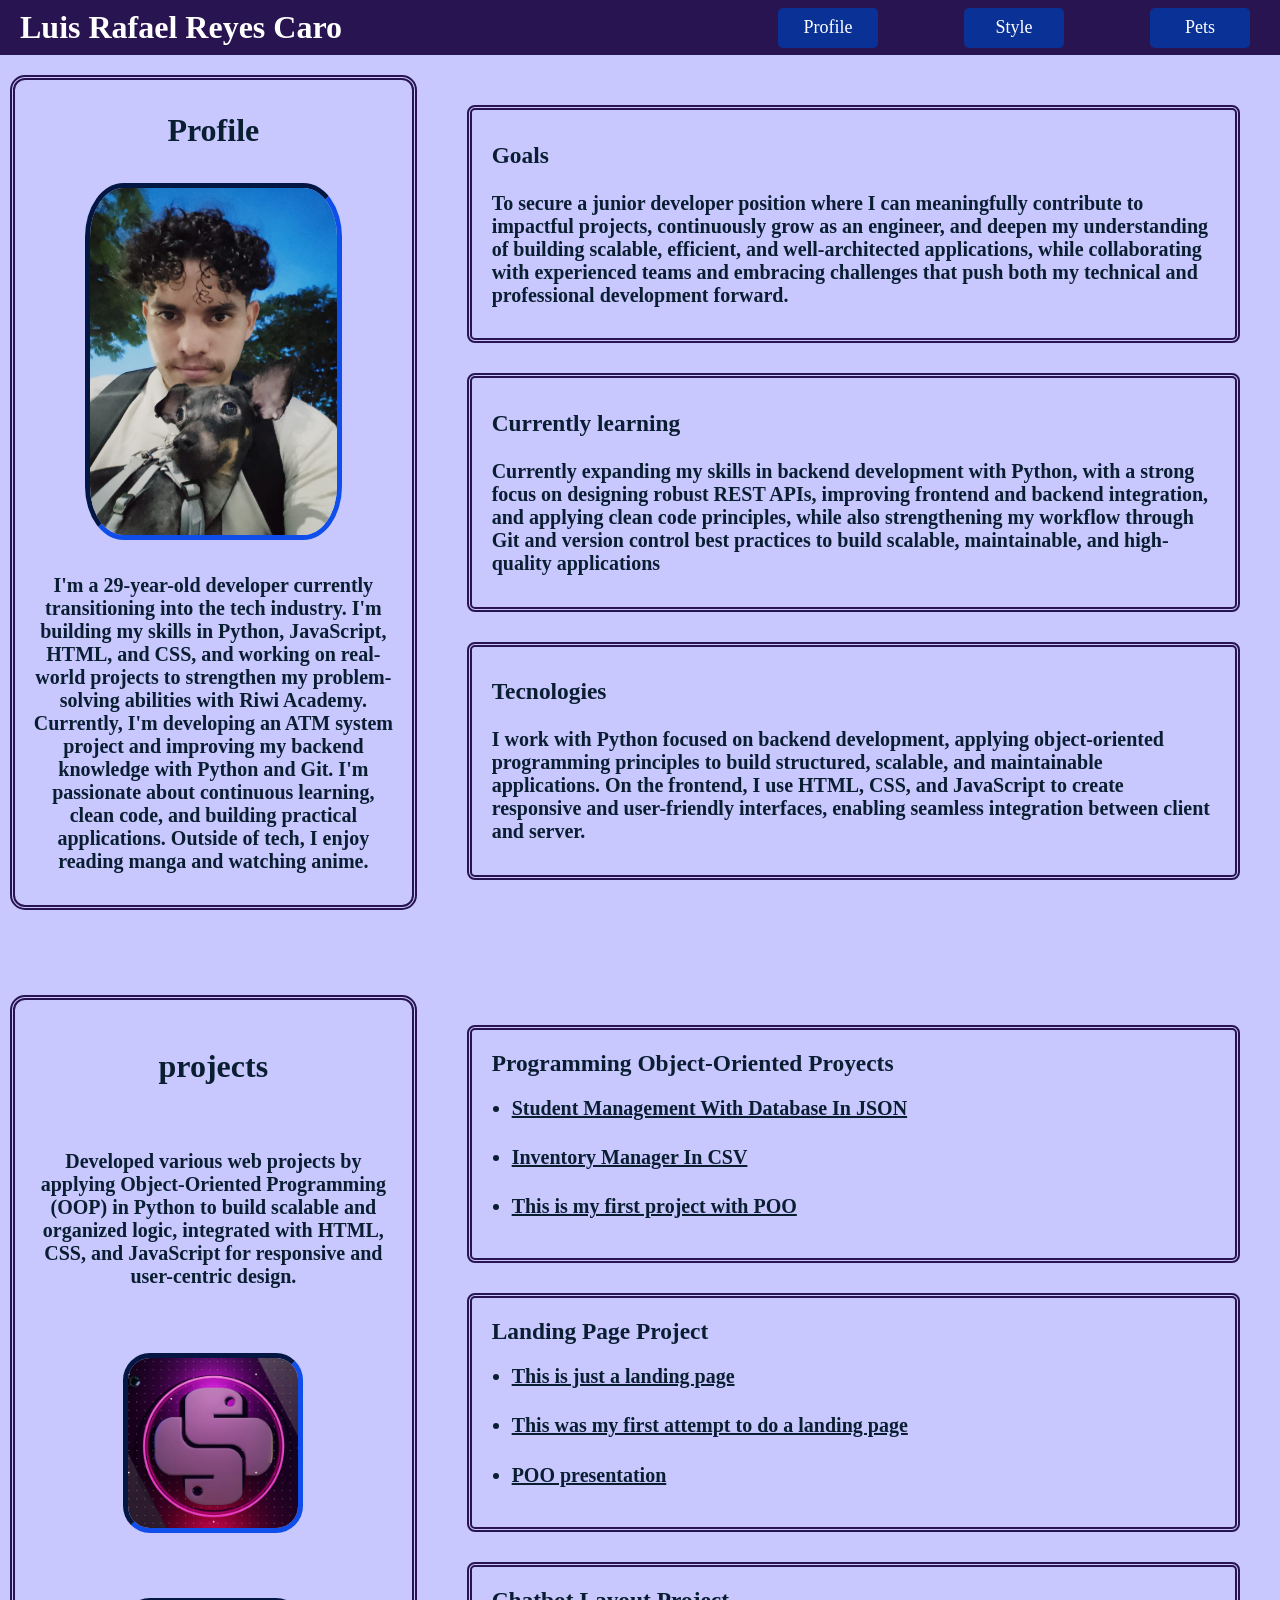
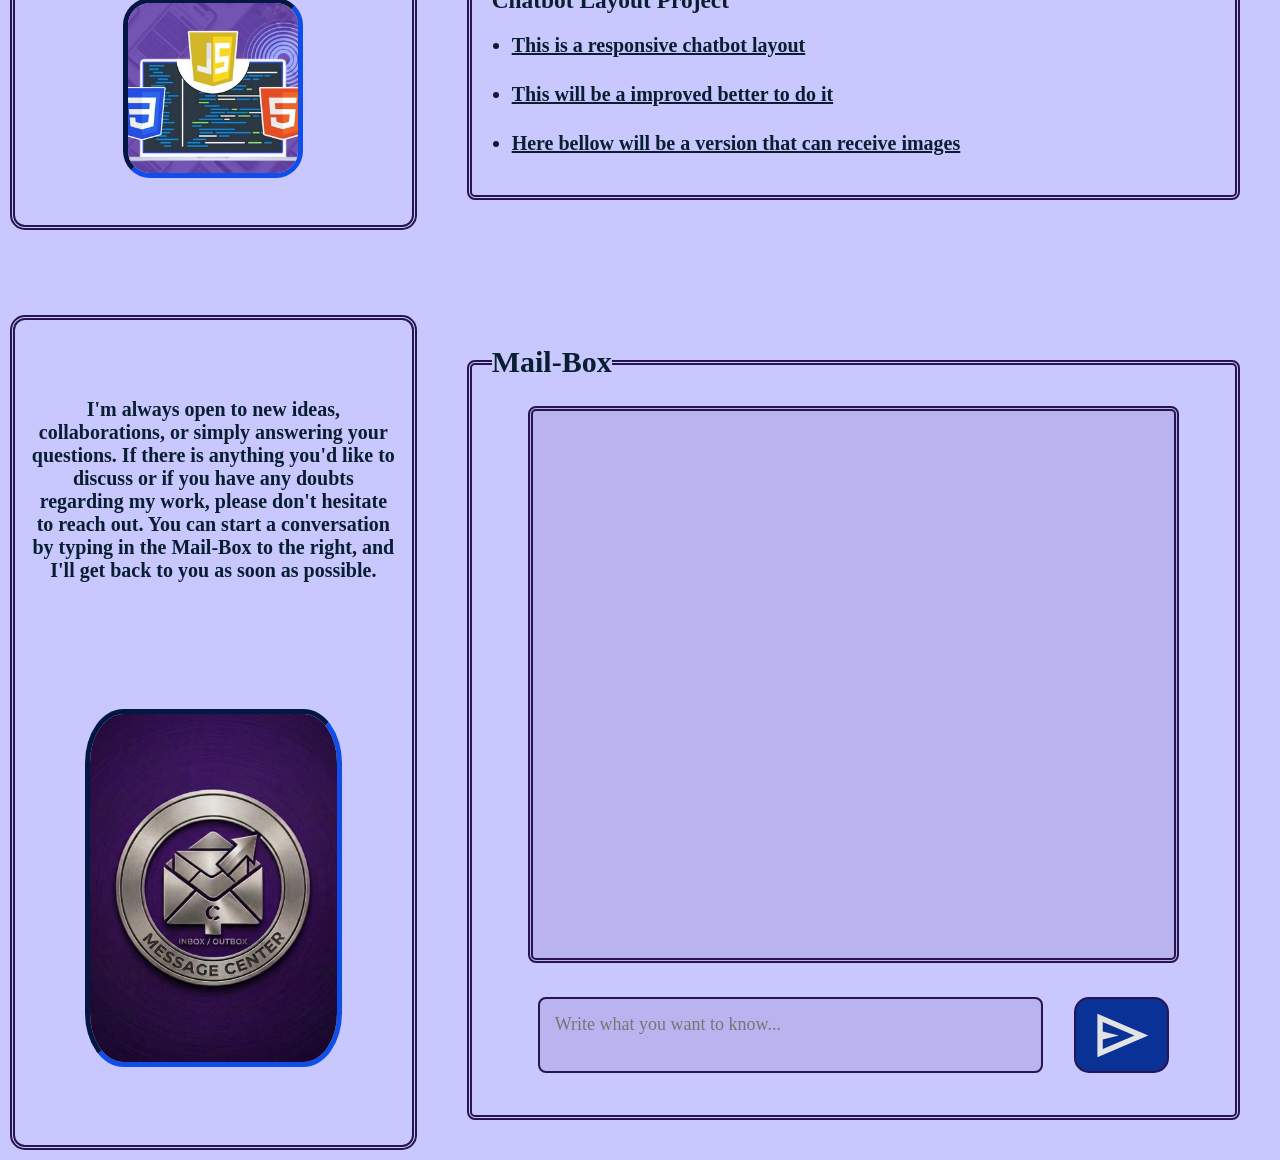
<file: index.html>
<!doctype html>
<html lang="en">
    <head>
        <meta charset="UTF-8">
        <meta name="viewport" content="width=device-width, initial-scale=1.0">
        <title>Dashboard</title>
        <link rel="stylesheet" href="assest/css/style.css">
    </head>
    <body>
        <header>
        <h1>Luis Rafael Reyes Caro</h1>
        <figure class="main_nav">
            <nav class="block">
            <button value="profile" class="button">Profile</button>
            <ul class="dropdown" id="profile">
                <li><a href="#about_myself">About Myself</a></li>
                <li><a href="#projects">Proyects</a></li>
                <li><a href="#contact">Contact me</a></li>
            </ul>
            </nav>
            <nav class="block">
                <button value="style" class="button">Style</button>
                <ul class="dropdown" id="style">
                    <li><button class="dark_mode">Dark mode</button></li>
                    <li><button class="classic" disabled>Classic</button></li>
                </ul>
            </nav>
            <nav class="block">
            <a href="pets.html" class="button">Pets</a>
            </nav>
        </figure>
        </header>
        <main>
        <section id="about_myself">
            <aside>
                <h2>Profile</h2>
                <img src="assest/images/profile_picture.jpeg" alt="" class="profile_picture">
                <p>
                    I'm a 29-year-old developer currently transitioning into the tech
                    industry. I'm building my skills in Python, JavaScript, HTML, and
                    CSS, and working on real-world projects to strengthen my
                    problem-solving abilities with Riwi Academy. Currently, I'm
                    developing an ATM system project and improving my backend knowledge
                    with Python and Git. I'm passionate about continuous learning, clean
                    code, and building practical applications. Outside of tech, I enjoy
                    reading manga and watching anime.
                </p>
            </aside>
            <figure>
            <article class="p1">
                <h3>Goals</h3>
                <p>
                To secure a junior developer position where I can meaningfully
                contribute to impactful projects, continuously grow as an
                engineer, and deepen my understanding of building scalable,
                efficient, and well-architected applications, while collaborating
                with experienced teams and embracing challenges that push both my
                technical and professional development forward.
                </p>
            </article>
            <article class="p2">
                <h3>Currently learning</h3>
                <p>
                Currently expanding my skills in backend development with Python,
                with a strong focus on designing robust REST APIs, improving
                frontend and backend integration, and applying clean code
                principles, while also strengthening my workflow through Git and
                version control best practices to build scalable, maintainable,
                and high-quality applications
                </p>
            </article>
            <article class="p3">
                <h3>Tecnologies</h3>
                <p>
                I work with Python focused on backend development, applying
                object-oriented programming principles to build structured,
                scalable, and maintainable applications. On the frontend, I use
                HTML, CSS, and JavaScript to create responsive and user-friendly
                interfaces, enabling seamless integration between client and
                server.
                </p>
            </article>
            </figure>
        </section>
        <section id="projects">
            <aside>
                <h2>projects</h2>
                <p>
                    Developed various web projects by applying Object-Oriented
                    Programming (OOP) in Python to build scalable and organized logic,
                    integrated with HTML, CSS, and JavaScript for responsive and
                    user-centric design.
                </p>
                <img src="assest/images/python.png" alt="" class="python">
                <img src="assest/images/html_css_js.jpg" alt="" class="python">
            </aside>
            <figure>
                <article class="p1">
                    <h3>Programming Object-Oriented Proyects</h3>
                    <ul>
                        <li><a href="https://github.com/LuisReyes970304/Student_management_system_with_db" target="_blank">Student Management With Database In JSON</a></li>
                        <li><a href="https://github.com/LuisReyes970304/Inventory_Manager_with_stored_data_in_csv" target="_blank">Inventory Manager In CSV</a></li>
                        <li><a href="https://github.com/LuisReyes970304/InventoryManager" target="_blank">This is my first project with POO</a></li>
                    </ul>
                </article>
                <article class="p2">
                    <h3>Landing Page Project</h3>
                    <ul>
                        <li><a href="https://github.com/LuisReyes970304/landing_page" target="_blank">This is just a landing page</a></li>
                        <li><a href="https://github.com/LuisReyes970304/personal_portfolio_html_css" target="_blank">This was my first attempt to do a landing page</a></li>
                        <li><a href="https://github.com/LuisReyes970304/Presentation">POO presentation</a></li>
                    </ul>
                </article>
                <article class="p3">
                    <h3>Chatbot Layout Project</h3>
                    <ul>
                        <li><a href="https://github.com/LuisReyes970304/chatbot-layout-js" target="_blank">This is a responsive chatbot layout</a></li>
                        <li><a href="#">This will be a improved better to do it</a></li>
                        <li><a href="#">Here bellow will be a version that can receive images</a></li>
                    </ul>
                </article>
            </figure>
        </section>
        <section id="contact">
            <aside>
                <p>
                I'm always open to new ideas, collaborations, or simply answering your questions. 
                If there is anything you'd like to discuss or if you have any doubts regarding my work, please don't hesitate to reach out. 
                You can start a conversation by typing in the Mail-Box to the right, and I'll get back to you as soon as possible.
                </p>
                <img src="assest/images/mailbox.png" alt="" class="profile_picture">
            </aside>
            <figure>
                <fieldset class="p4">
                    <legend><h2>Mail-Box</h2></legend>
                    <output></output>
                    <form action="post" id="chatForm">
                        <textarea name="textarea" id="input" placeholder="Write what you want to know..."></textarea>
                        <button type="submit"><img src="assest/images/send_30dp_E3E3E3_FILL0_wght400_GRAD0_opsz24.svg" alt=""></button>
                    </form>
                </fieldset>
            </figure>
        </section>
        </main>
        <script src="script.js"></script>
    </body>
</html>
</file>
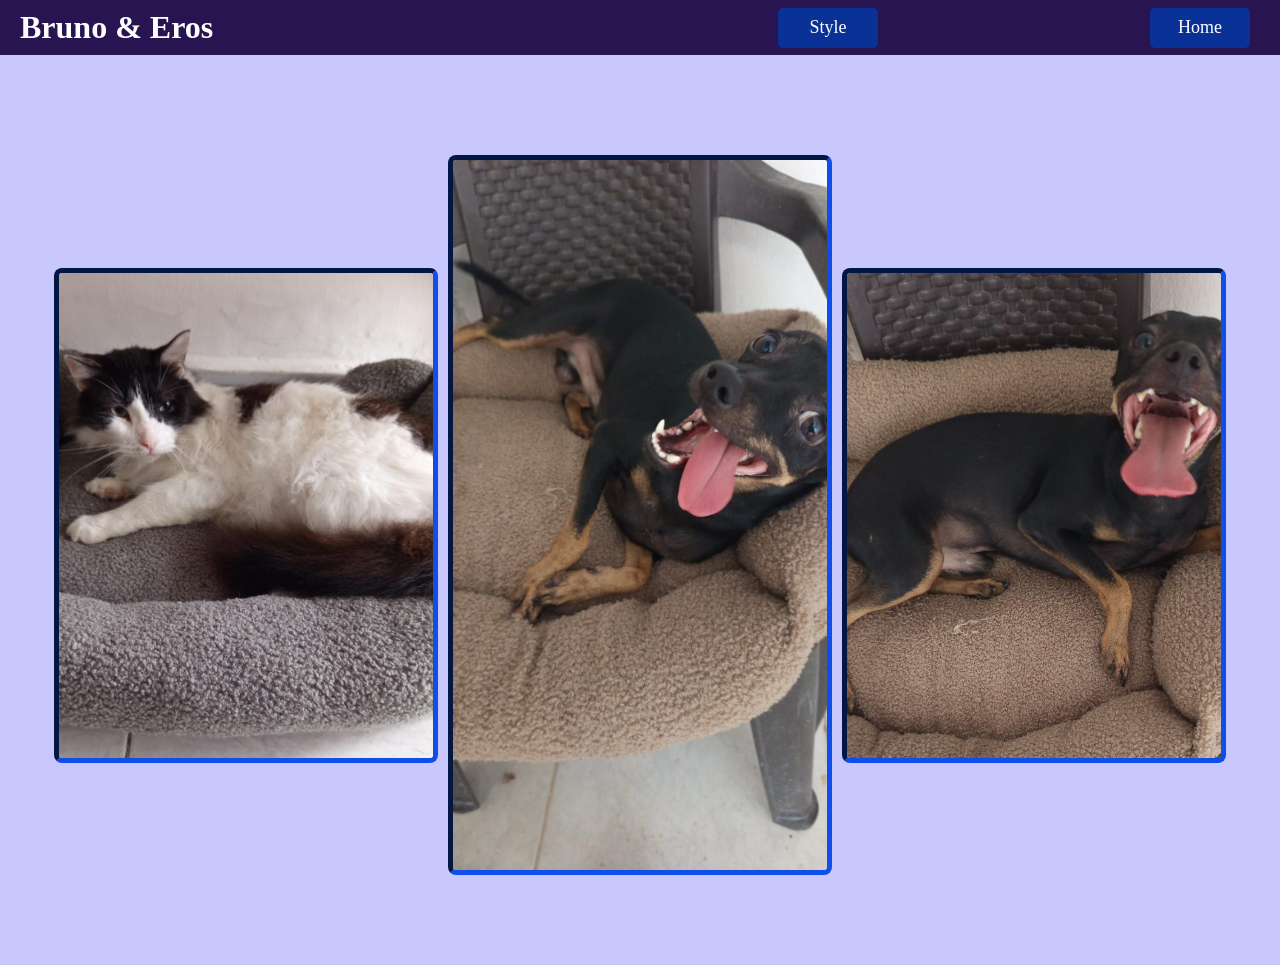
<file: pets.html>
<!DOCTYPE html>
<html lang="en">
<head>
    <meta charset="UTF-8">
    <meta name="viewport" content="width=device-width, initial-scale=1.0">
    <link rel="stylesheet" href="assest/css/style.css">
    <title>Pets</title>
</head>
<body>
    <header>
        <h1>
            Bruno & Eros
        </h1>
        <figure class="main_nav">
            <nav class="block">
                <button value="style" class="button">Style</button>
                <ul class="dropdown" id="style">
                    <li><button class="dark_mode">Dark mode</button></li>
                    <li><button class="classic" disabled>Classic</button></li>
                </ul>
            </nav>
            <nav class="block">
                <a href="index.html" class="button">Home</a>
            </nav>
                
            </figure>
    </header>
    <main>
        <section class="pet_section">
            <img src="assest/images/pet_1.jpeg" alt="" class="pet_1">
            <img src="assest/images/pet_2.jpeg" alt="" class="pet_2">
            <img src="assest/images/pet_3.jpeg" alt="" class="pet_3">
        </section>
    </main>
    <script src="script.js"></script>
</body>
</html>
</file>
<file: assest/css/style.css>
:root {
  --header-color: rgb(40, 20, 80);
  --btn: rgb(10, 50, 150);
  --body-color: rgb(200, 200, 255);
  --p-color: rgb(10, 30, 50); }

:root.dark_mode {
  --header-color: rgb(55, 23, 172);
  --btn: rgb(40, 20, 80);
  --body-color: rgb(15, 15, 30);
  --p-color: rgb(200, 210, 255); }

* {
  margin: 0;
  padding: 0;
  box-sizing: border-box;
  scroll-behavior: smooth;
  font-family: serif; }

body {
  width: 100vw;
  background-color: var(--body-color);
  overflow-x: hidden; }
  body header {
    position: fixed;
    width: 100%;
    height: 55px;
    background-color: var(--header-color);
    display: flex;
    justify-content: space-between;
    align-items: center;
    z-index: 1000; }
    body header h1 {
      color: white;
      padding: 20px; }
    body header .main_nav {
      display: inline-flex;
      padding-right: 20px;
      width: 40%;
      justify-content: space-between; }
      body header .main_nav .block {
        display: inline-flex;
        flex-direction: column;
        align-items: center;
        margin: 10px;
        position: relative; }
        body header .main_nav .block .button {
          display: flex;
          align-items: center;
          justify-content: center;
          width: 100px;
          min-height: 40px;
          font-size: large;
          border: none;
          border-radius: 5px;
          cursor: pointer;
          z-index: 2;
          background-color: var(--btn);
          color: white; }
          body header .main_nav .block .button:hover {
            color: grey; }
        body header .main_nav .block .dropdown {
          display: none;
          width: 170px;
          background-color: var(--header-color);
          padding: 20px;
          margin-top: 30px;
          flex-direction: column;
          gap: 10px;
          border-radius: 8px;
          position: fixed;
          color: white; }
          body header .main_nav .block .dropdown button {
            color: white;
            background-color: rgba(0, 0, 0, 0);
            border: none;
            font-size: 16px; }
            body header .main_nav .block .dropdown button:hover {
              color: grey; }
          body header .main_nav .block .dropdown.show {
            display: flex; }
          body header .main_nav .block .dropdown li {
            display: list-item;
            margin: 10px; }
        body header .main_nav .block a {
          color: white;
          text-decoration: none; }
          body header .main_nav .block a:hover {
            color: grey; }
  body main {
    width: 100%;
    display: flex;
    flex-direction: column; }
    body main .pet_section {
      display: flex;
      justify-content: center;
      align-items: center;
      width: 100vw;
      height: 100vh;
      gap: 10px; }
      body main .pet_section .pet_1,
      body main .pet_section .pet_2,
      body main .pet_section .pet_3 {
        display: flex;
        object-fit: cover;
        object-position: top;
        height: 55%;
        width: 30%;
        border-radius: 8px;
        border: 5px inset var(--btn); }
      body main .pet_section .pet_2 {
        object-position: center;
        height: 80%; }
    body main section {
      width: 100%;
      height: 95vh;
      display: grid;
      grid-template-columns: repeat(3, 1fr);
      grid-template-rows: repeat(2, 1fr);
      scroll-margin-top: 60px;
      margin-top: 65px; }
      body main section aside {
        grid-column-start: 1;
        grid-row-start: 1;
        grid-column: span 1 / span 1;
        grid-row: span 2/span 2;
        margin: 10px 10px 10px 10px;
        padding: 15px;
        display: flex;
        flex-direction: column;
        align-items: center;
        justify-content: space-around;
        border: 5px double var(--header-color);
        border-radius: 15px;
        color: var(--p-color); }
        body main section aside h2 {
          font-size: xx-large; }
        body main section aside .profile_picture {
          width: 70%;
          height: 45%;
          object-fit: cover;
          object-position: center;
          border-radius: 15%;
          border: 5px inset var(--btn); }
        body main section aside .python {
          width: 180px;
          height: 180px;
          object-fit: cover;
          object-position: center;
          border-radius: 15%;
          border: 5px inset var(--btn); }
        body main section aside p {
          display: flex;
          text-align: center;
          object-fit: cover;
          color: var(--p-color);
          font-weight: 600;
          font-size: 20px; }
      body main section figure {
        grid-column-start: 2;
        grid-row-start: 1;
        grid-column: 2 span/2 span;
        grid-row: 2 span/2 span;
        display: grid;
        gap: 30px;
        grid-template-columns: repeat(4, 1fr);
        grid-template-rows: repeat(3, 1fr);
        padding: 40px; }
        body main section figure fieldset,
        body main section figure article {
          border-radius: 8px;
          border: 5px double var(--header-color);
          display: flex;
          flex-direction: column;
          justify-content: space-around;
          padding: 20px;
          color: var(--p-color);
          font-weight: 600;
          font-size: 20px; }
          body main section figure fieldset ul,
          body main section figure article ul {
            display: flex;
            flex-direction: column;
            padding: 20px;
            align-items: start;
            width: 100%;
            height: 100%;
            justify-content: space-between; }
            body main section figure fieldset ul li,
            body main section figure article ul li {
              color: var(--p-color); }
              body main section figure fieldset ul li a,
              body main section figure article ul li a {
                color: var(--p-color); }
        body main section figure .p1 {
          grid-column: span 4 / span 4; }
        body main section figure .p2 {
          grid-column: span 4 / span 4;
          grid-row-start: 2; }
        body main section figure .p3 {
          grid-column: span 4 / span 4;
          grid-row-start: 3; }
        body main section figure .p4 {
          grid-column: span 4 / span 4;
          grid-row: span 3 / span 3;
          display: flex;
          flex-direction: column;
          align-items: center;
          justify-content: center;
          gap: 20px; }
          body main section figure .p4 output {
            display: flex;
            width: 90%;
            height: 80%;
            border-radius: 8px;
            border: 5px double var(--header-color);
            background-color: rgba(50, 0, 100, 0.1);
            padding: 15px;
            font-size: 35px;
            text-align: center;
            align-items: center;
            color: var(--p-color); }
          body main section figure .p4 form {
            width: 90%;
            height: 15%;
            display: flex;
            align-items: center;
            justify-content: space-between;
            padding: 10px; }
            body main section figure .p4 form textarea {
              width: 80%;
              height: 90%;
              border-radius: 8px;
              resize: none;
              background-color: rgba(50, 0, 100, 0.1);
              outline: none;
              padding: 15px;
              font-size: large;
              border: 2px solid var(--header-color);
              color: var(--p-color); }
              body main section figure .p4 form textarea:focus {
                border: 5px double var(--header-color); }
            body main section figure .p4 form button {
              width: 15%;
              height: 90%;
              border-radius: 15px;
              border: 2px solid var(--header-color);
              cursor: pointer;
              z-index: 2;
              background-color: var(--btn);
              color: white;
              display: flex;
              align-items: center;
              justify-content: center; }
              body main section figure .p4 form button:active {
                border: 5px double white; }
              body main section figure .p4 form button img {
                width: 90%;
                height: 90%; }

/*# sourceMappingURL=style.css.map */
</file>
